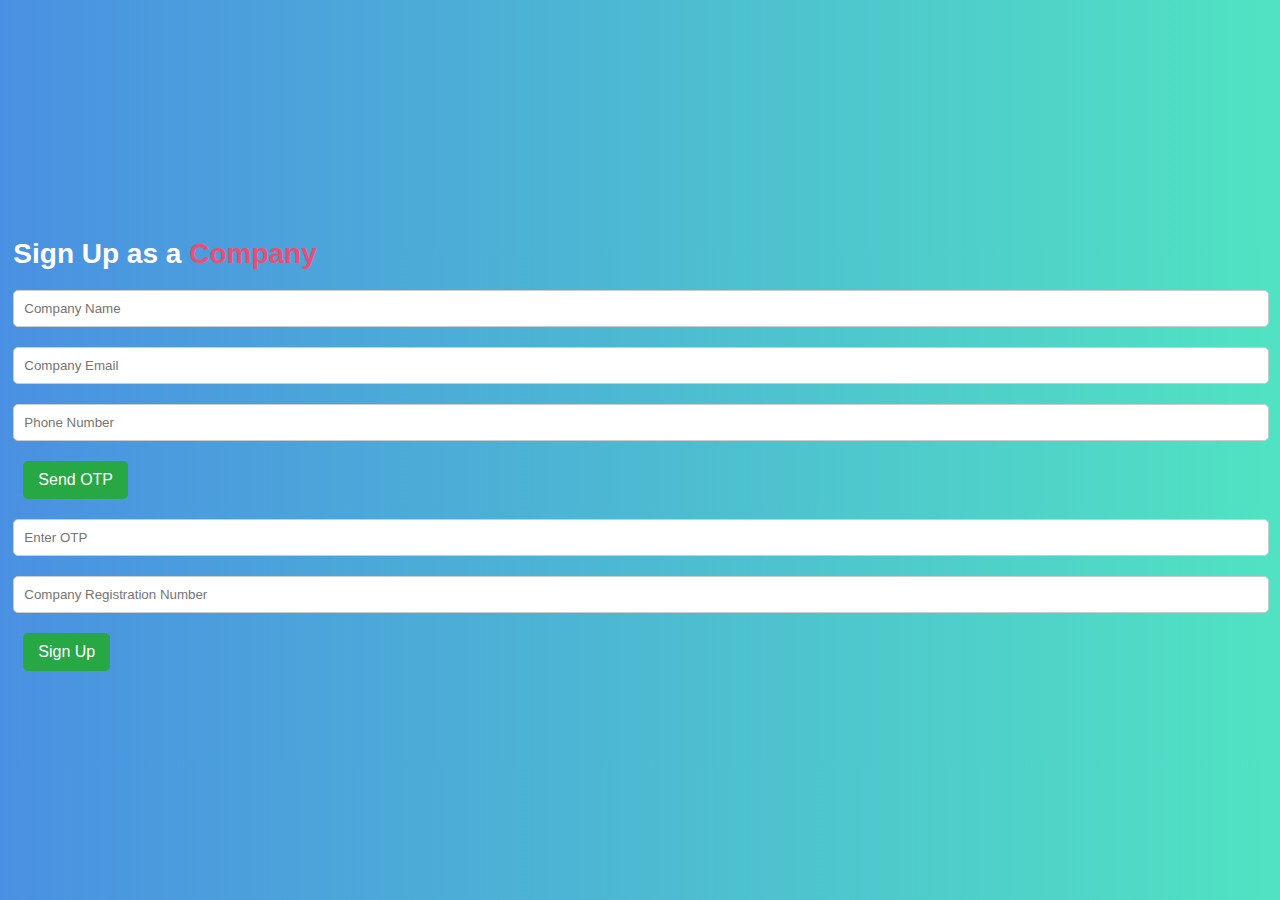
<file: company-signin.html>
<!-- company-signin.html -->
<!DOCTYPE html>
<html lang="en" ng-app="crowdfundingApp">
<head>
    <meta charset="UTF-8">
    <meta name="viewport" content="width=device-width, initial-scale=1.0">
    <title>Sign Up as Company - HIIIIII</title>
    <link rel="stylesheet" href="styles.css">
</head>
<body ng-controller="CompanySignInController">
    <div class="auth-container">
        <h1>Sign Up as a <span class="highlight">Company</span></h1>
        <form class="form-container">
            <input type="text" placeholder="Company Name" ng-model="companyName" required>
            <input type="email" placeholder="Company Email" ng-model="companyEmail" required>
            <input type="text" placeholder="Phone Number" ng-model="phone" required>
            <button type="button" class="btn otp-btn" ng-click="sendOTP()">Send OTP</button>
            <input type="text" placeholder="Enter OTP" ng-model="otp" required>
            <input type="text" placeholder="Company Registration Number" ng-model="registrationNumber" required>
            <button type="submit" class="btn signup-btn" ng-click="signUp()">Sign Up</button>
        </form>
    </div>
</body>
</html>
</file>
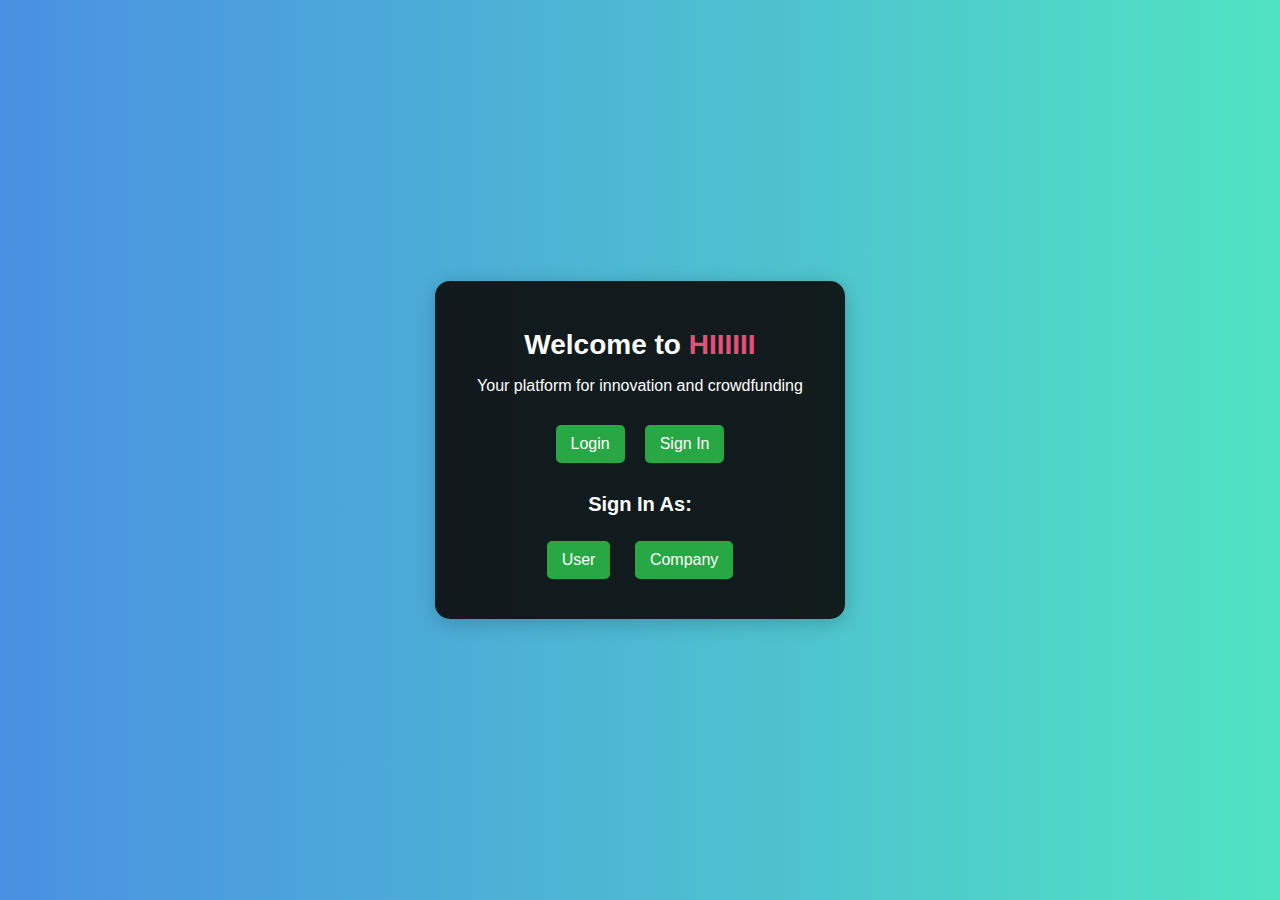
<file: home.html>
<!DOCTYPE html>
<html lang="en">
<head>
    <meta charset="UTF-8">
    <meta name="viewport" content="width=device-width, initial-scale=1.0">
    <title>Home</title>
    <link rel="stylesheet" href="styles.css">
</head>
<body>
    <div class="welcome-container">
        <h1>Welcome to <span class="highlight">HIIIIII</span></h1>
        <p>Your platform for innovation and crowdfunding</p>
        <div class="button-container">
            <button class="btn" ng-click="goToLogin()">Login</button>
            <button class="btn" ng-click="showSignInOptions()">Sign In</button>
        </div>
        <div ng-if="showOptions" class="sign-in-options">
            <h2>Sign In As:</h2>
            <button class="btn" ng-click="goToUserSignIn()">User</button>
            <button class="btn" ng-click="goToCompanySignIn()">Company</button>
        </div>
    </div>    
</body>
</html>
</file>
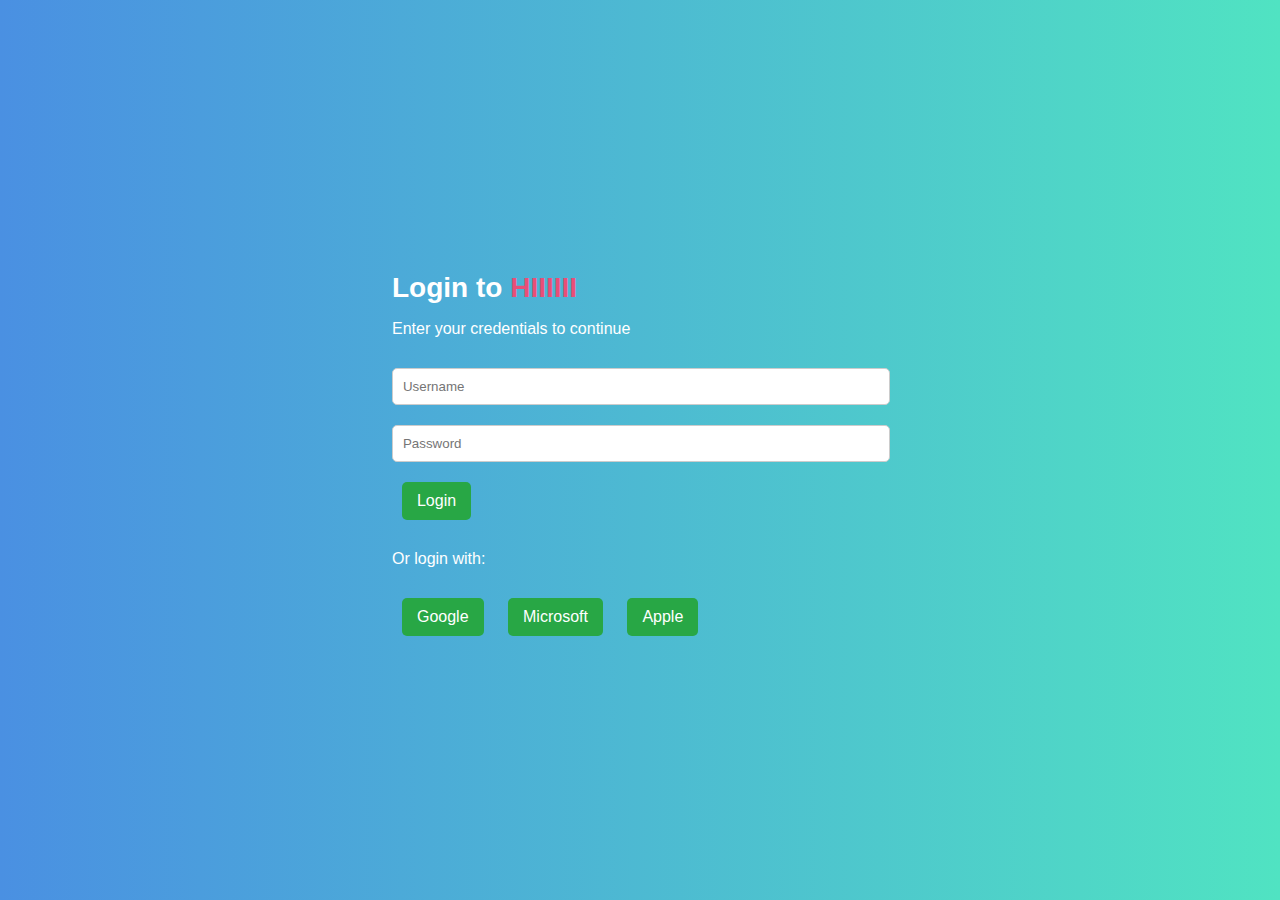
<file: login.html>
<!-- login.html -->
<!DOCTYPE html>
<html lang="en" ng-app="crowdfundingApp">
<head>
    <meta charset="UTF-8">
    <meta name="viewport" content="width=device-width, initial-scale=1.0">
    <title>Login to HIIIIII</title>
    <link rel="stylesheet" href="styles.css">
</head>
<body ng-controller="LoginController">
    <div class="auth-container">
        <h1>Login to <span class="highlight">HIIIIII</span></h1>
        <p>Enter your credentials to continue</p>
        
        <form class="form-container">
            <input type="text" placeholder="Username" ng-model="username" required>
            <input type="password" placeholder="Password" ng-model="password" required>
            <button type="submit" class="btn login-btn" ng-click="login()">Login</button>
        </form>

        <div class="social-login">
            <p>Or login with:</p>
            <button class="btn google-btn" ng-click="loginWith('Google')">Google</button>
            <button class="btn microsoft-btn" ng-click="loginWith('Microsoft')">Microsoft</button>
            <button class="btn apple-btn" ng-click="loginWith('Apple')">Apple</button>
        </div>
    </div>
</body>
</html>
</file>
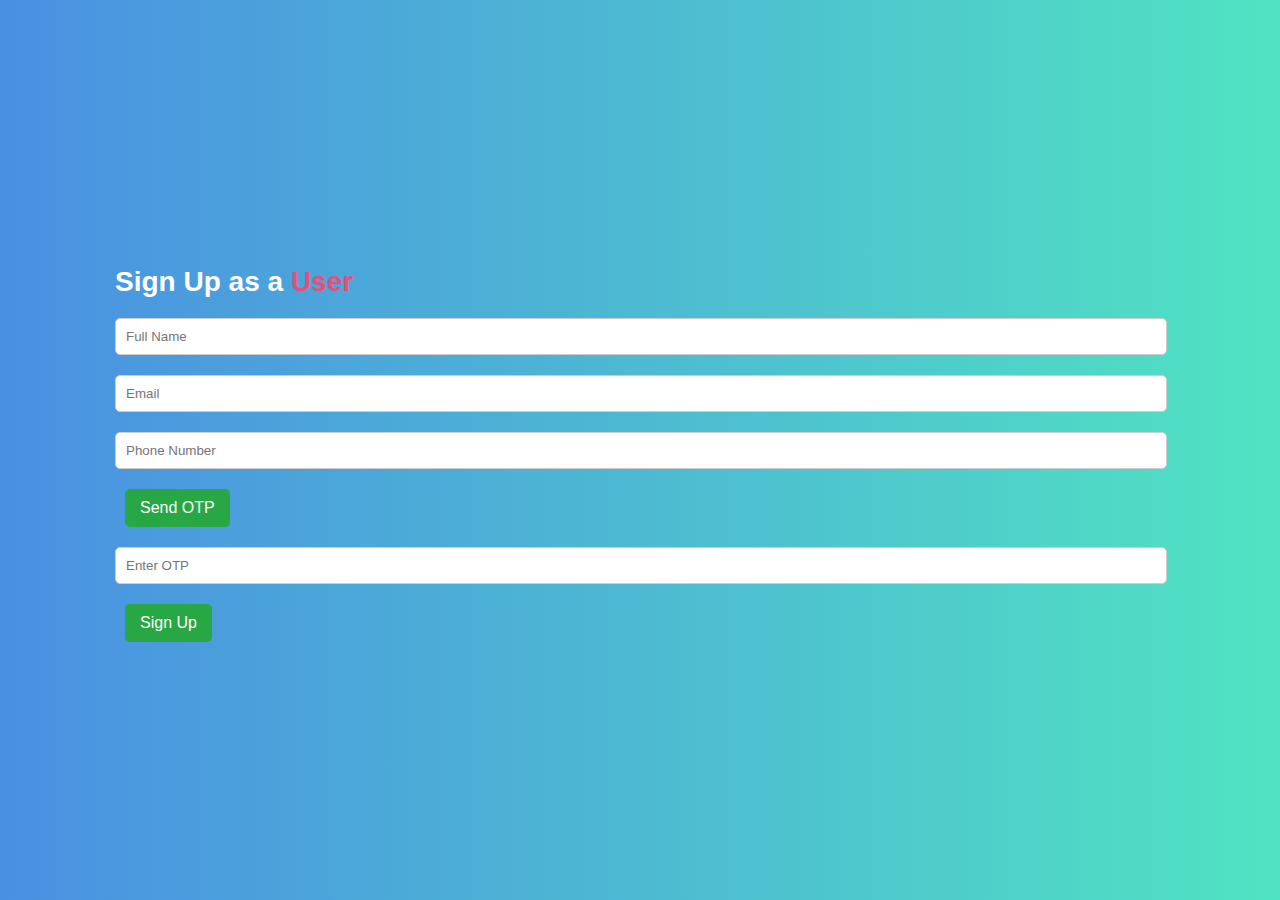
<file: user-signin.html>
<!-- user-signin.html -->
<!DOCTYPE html>
<html lang="en" ng-app="crowdfundingApp">
<head>
    <meta charset="UTF-8">
    <meta name="viewport" content="width=device-width, initial-scale=1.0">
    <title>Sign Up as User - HIIIIII</title>
    <link rel="stylesheet" href="styles.css">
</head>
<body ng-controller="UserSignInController">
    <div class="auth-container">
        <h1>Sign Up as a <span class="highlight">User</span></h1>
        <form class="form-container">
            <input type="text" placeholder="Full Name" ng-model="fullName" required>
            <input type="email" placeholder="Email" ng-model="email" required>
            <input type="text" placeholder="Phone Number" ng-model="phone" required>
            <button type="button" class="btn otp-btn" ng-click="sendOTP()">Send OTP</button>
            <input type="text" placeholder="Enter OTP" ng-model="otp" required>
            <button type="submit" class="btn signup-btn" ng-click="signUp()">Sign Up</button>
        </form>
    </div>
</body>
</html>
</file>
<file: styles.css>
body {
    font-family: 'Arial', sans-serif;
    display: flex;
    justify-content: center;
    align-items: center;
    height: 100vh;
    margin: 0;
    background: linear-gradient(to right, #4a90e2, #50e3c2);
    color: #ffffff;
    animation: fadeIn 1s;
}

.welcome-container {
    text-align: center;
    background: rgba(11, 9, 9, 0.9);
    padding: 30px;
    border-radius: 15px;
    box-shadow: 0 4px 20px rgba(0, 0, 0, 0.2);
    width: 350px;
    transition: transform 0.2s;
}

.welcome-container:hover {
    transform: scale(1.05);
}

h1 {
    font-size: 28px;
    margin-bottom: 10px;
}

.highlight {
    color: #e94e77;
    font-weight: bold;
}

p {
    font-size: 16px;
    margin-bottom: 20px;
}

.button-container {
    display: flex;
    justify-content: center;
    margin-bottom: 20px;
}

.btn {
    margin: 10px;
    padding: 12px 20px;
    background-color: #28a745;
    color: white;
    border: none;
    border-radius: 5px;
    cursor: pointer;
    transition: background-color 0.3s, transform 0.2s;
    font-size: 16px;
}

.btn:hover {
    background-color: #218838;
    transform: translateY(-2px);
}

.sign-in-options {
    margin-top: 20px;
}

h2 {
    font-size: 20px;
    margin: 15px 0;
}

@keyframes fadeIn {
    from {
        opacity: 0;
    }
    to {
        opacity: 1;
    }
}
.login-container {
    text-align: center;
    background: rgba(255, 255, 255, 0.9);
    padding: 30px;
    border-radius: 15px;
    box-shadow: 0 4px 20px rgba(0, 0, 0, 0.2);
    width: 350px;
    margin: auto;
    margin-top: 100px; /* Spacing from the top */
}

input {
    width: calc(100% - 20px);
    padding: 10px;
    margin: 10px 0;
    border: 1px solid #ccc;
    border-radius: 5px;
}

.social-login {
    margin-top: 20px;
}

.btn {
    background-color: #28a745;
    color: white;
    border: none;
    border-radius: 5px;
    padding: 10px 15px;
    cursor: pointer;
    transition: background-color 0.3s;
}

.btn:hover {
    background-color: #218838;
}

.redirect-link {
    margin-top: 15px;
}
</file>
